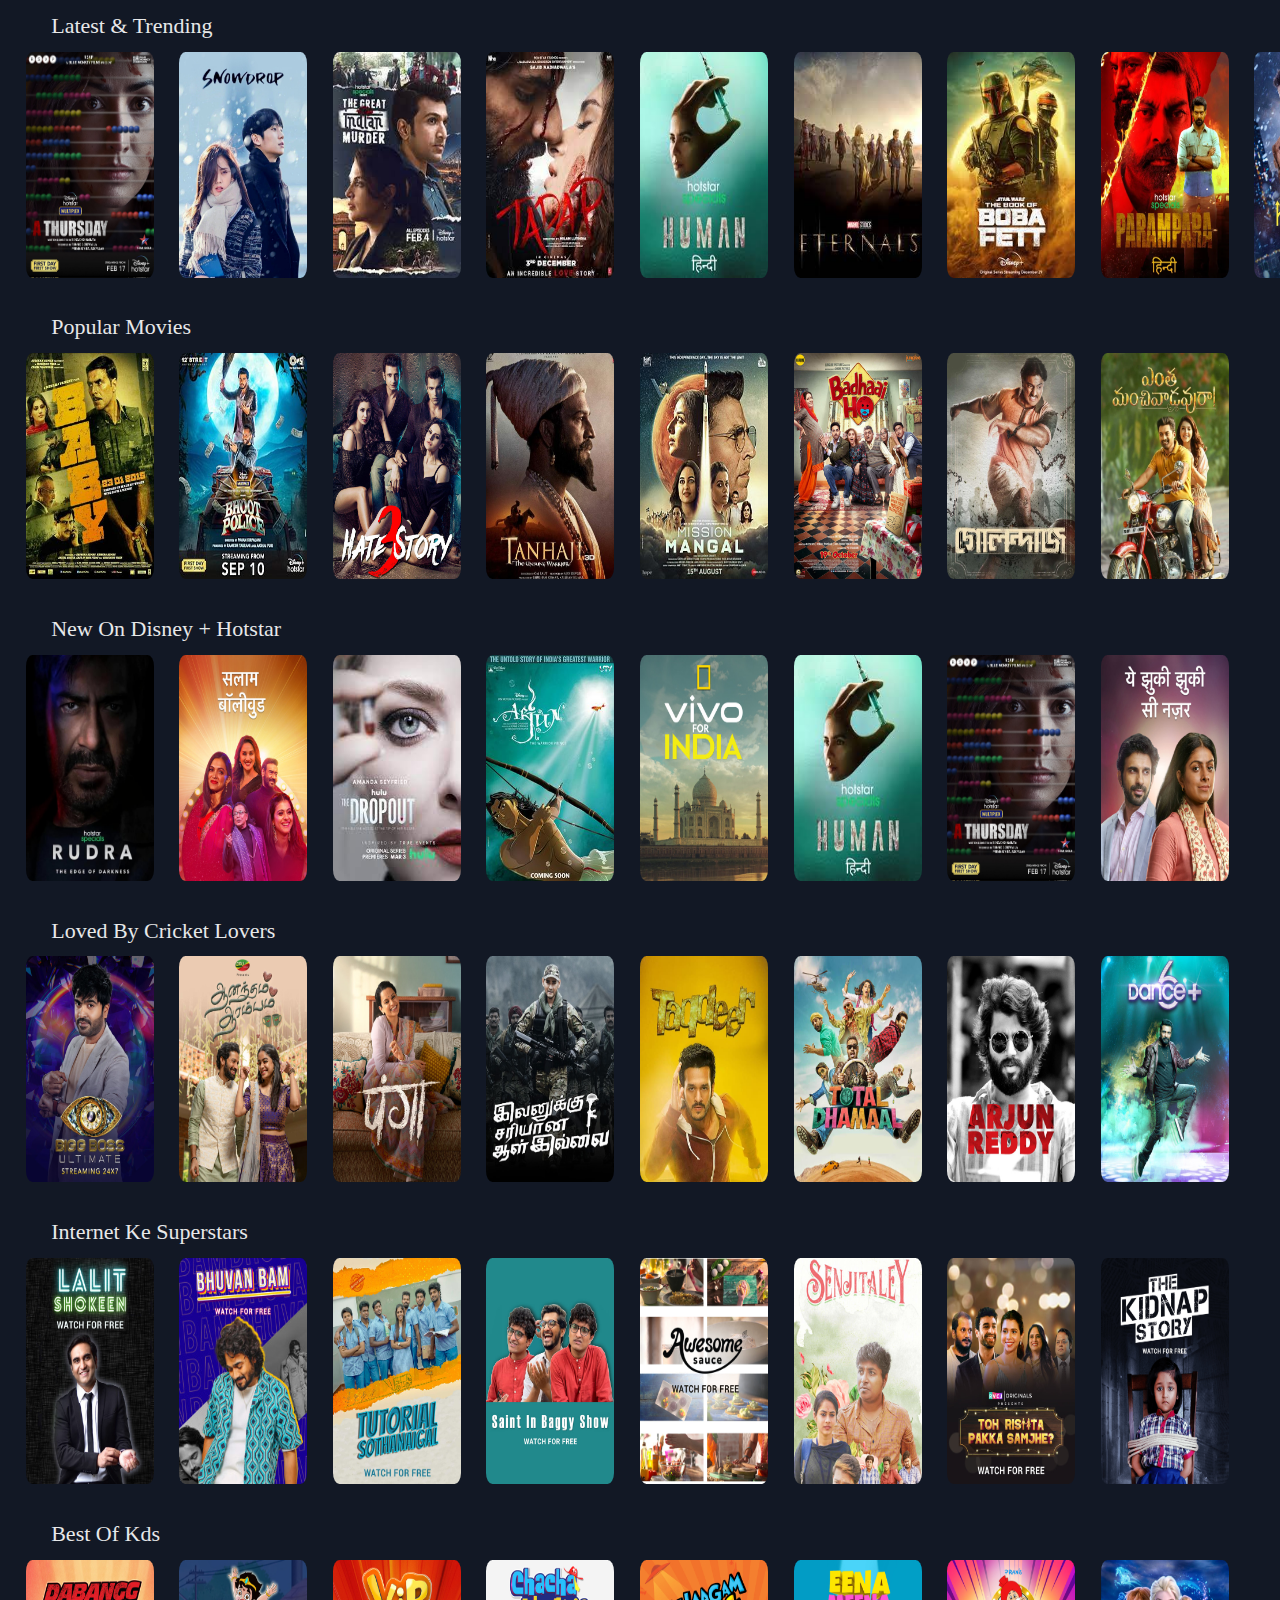
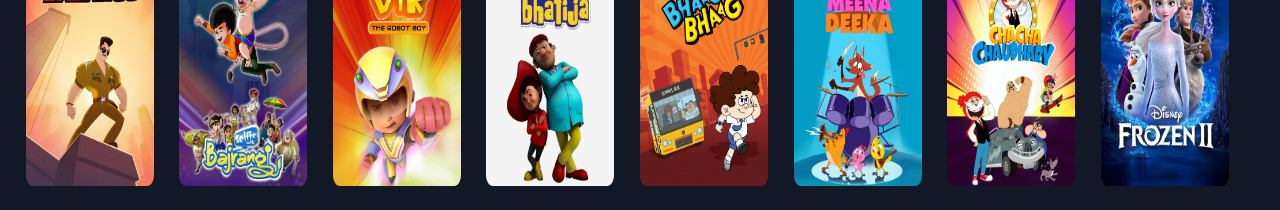
<file: index.html>
<!DOCTYPE html>
<html lang="en">
<head>
    <meta charset="UTF-8">
    <meta http-equiv="X-UA-Compatible" content="IE=edge">
    <meta name="viewport" content="width=device-width, initial-scale=1.0">
    <title>Document</title>
    <link rel="stylesheet" href="mypart.css">
</head>
<body>
    <div id="main">
        <div class="section">
            <div class="heading1">

                 Latest & trending 

            </div>
            <div class="cards">
                <div class="tile1">
                    <img src="A Thursday.jpg" alt="">
                     <!-- <div class="card-body">
                        <h2 class="name">movie-name</h2>
                        <h6 class="des">Lorem ipsum, dolor sit amet consectetur adipisicing elit.</h6>
                        <button class="Watchlist-btn">Add to WatchList</button>
                    </div>  -->
                    
                    
                </div>
                <div class="tile">
                    <img src="snowdrop.jfif" alt="">
                    <!-- <div class="card-body">
                        <h2 class="name">movie-name</h2>
                        <h6 class="des">Lorem ipsum, dolor sit amet consectetur adipisicing elit.</h6>
                        <button class="Watchlist-btn">Add to WatchList</button>
                    </div> -->

                </div>
                <div class="tile">
                    <img src="TGIM.jfif" alt="">

                </div>
                <div class="tile">
                    <img src="TADAP.jfif" alt="">

                </div>
                <div class="tile">
                    <img src="HUMAN.jfif" alt="">

                </div>
                <div class="tile">
                    <img src="ETERNALS.jfif" alt="">

                </div>
                <div class="tile">
                    <img src="BOBA FETT.jfif" alt="">

                </div>
                <div class="tile">
                    <img src="n1.webp" alt="">

                </div>
                <div class="tile">
                    <img src="n2.webp" alt="">

                </div>
                <div class="tile">
                    <img src="n3.webp" alt="">

                </div>
                <div class="tile">
                    <img src="ATRANGI RE.jfif" alt="">

                </div>

            </div>

        </div>

        <div class="section">
            <div class="heading">

                 Popular Movies 

            </div>
            <div class="cards">
                <div class="tile1">
                    <img src="BABY_poster_2015.jpg" alt="">

                </div>
                <div class="tile">
                    <img src="Bhoot_Police_film_poster.jpg" alt="">

                </div>
                <div class="tile">
                    <img src="Hate story 3.jpg" alt="">

                </div>
                <div class="tile">
                    <img src="Tanhaji.jfif" alt="">

                </div>
                <div class="tile">
                    <img src="Mission_Mangal.jpg" alt="">

                </div>
                <div class="tile">
                    <img src="Badhai ho.jpg" alt="">

                </div>
                <div class="tile">
                    <img src="n4.webp" alt="">

                </div>
                <div class="tile">
                    <img src="n5.webp" alt="">

                </div>

            </div>

        </div>
        <div class="section">
            <div class="heading">

                 New on Disney + Hotstar

            </div>
            <div class="cards">
                <div class="tile1">
                    <img src="RUDRA.jpg" alt="">

                </div>
                <div class="tile">
                    <img src="SALAM BOLL.jfif" alt="">

                </div>
                <div class="tile">
                    <img src="DO.jfif" alt="">

                </div>
                <div class="tile">
                    <img src="Arjun_film_poster.jpg" alt="">

                </div>
                <div class="tile">
                    <img src="VI.jfif" alt="">

                </div>
                <div class="tile">
                    <img src="HUMAN.jfif" alt="">

                </div>
                <div class="tile">
                    <img src="A Thursday.jpg" alt="">

                </div>
                <div class="tile">
                    <img src="YTJN.jfif" alt="">

                </div>

            </div>

        </div>

        <div class="section">
            <div class="heading">

                 Loved By Cricket Lovers 

            </div>
            <div class="cards">
                <div class="tile1">
                    <img src="CL1.jfif" alt="">

                </div>
                <div class="tile">
                    <img src="CL2.jfif" alt="">

                </div>
                <div class="tile">
                    <img src="CL4.jfif" alt="">

                </div>
                <div class="tile">
                    <img src="CL5.jfif" alt="">

                </div>
                <div class="tile">
                    <img src="CL6.jfif" alt="">

                </div>
                <div class="tile">
                    <img src="CL7.jfif" alt="">

                </div>
                <div class="tile">
                    <img src="CL8.jfif" alt="">

                </div>
                <div class="tile">
                    <img src="CL3.jfif" alt="">

                </div>

            </div>

        </div>
        <div class="section">
            <div class="heading">

                 Internet ke Superstars 

            </div>
            <div class="cards">
                <div class="tile1">
                    <img src="IS1.jfif" alt="">

                </div>
                <div class="tile">
                    <img src="IS2.jfif" alt="">

                </div>
                <div class="tile">
                    <img src="IS3.jfif" alt="">

                </div>
                <div class="tile">
                    <img src="IS4.jfif" alt="">

                </div>
                <div class="tile">
                    <img src="IS5.jfif" alt="">

                </div>
                <div class="tile">
                    <img src="IS6.jfif" alt="">

                </div>
                <div class="tile">
                    <img src="IS7.jfif" alt="">

                </div>
                <div class="tile">
                    <img src="IS8.png" alt="">

                </div>

            </div>

        </div>
        <div class="section">
            <div class="heading">

                 Best Of Kds

            </div>
            <div class="cards">
                <div class="tile1">
                    <img src="K1.jfif" alt="">

                </div>
                <div class="tile">
                    <img src="K2.jfif" alt="">

                </div>
                <div class="tile">
                    <img src="K3.jfif" alt="">

                </div>
                <div class="tile">
                    <img src="K4.jfif" alt="">

                </div>
                <div class="tile">
                    <img src="K5.png" alt="">

                </div>
                <div class="tile">
                    <img src="K6.png" alt="">

                </div>
                <div class="tile">
                    <img src="K7.png" alt="">

                </div>
                <div class="tile">
                    <img src="K8.jfif" alt="">

                </div>

            </div>

        </div>
        

        
        
        

        

    </div>
</body>
</html>
</file>
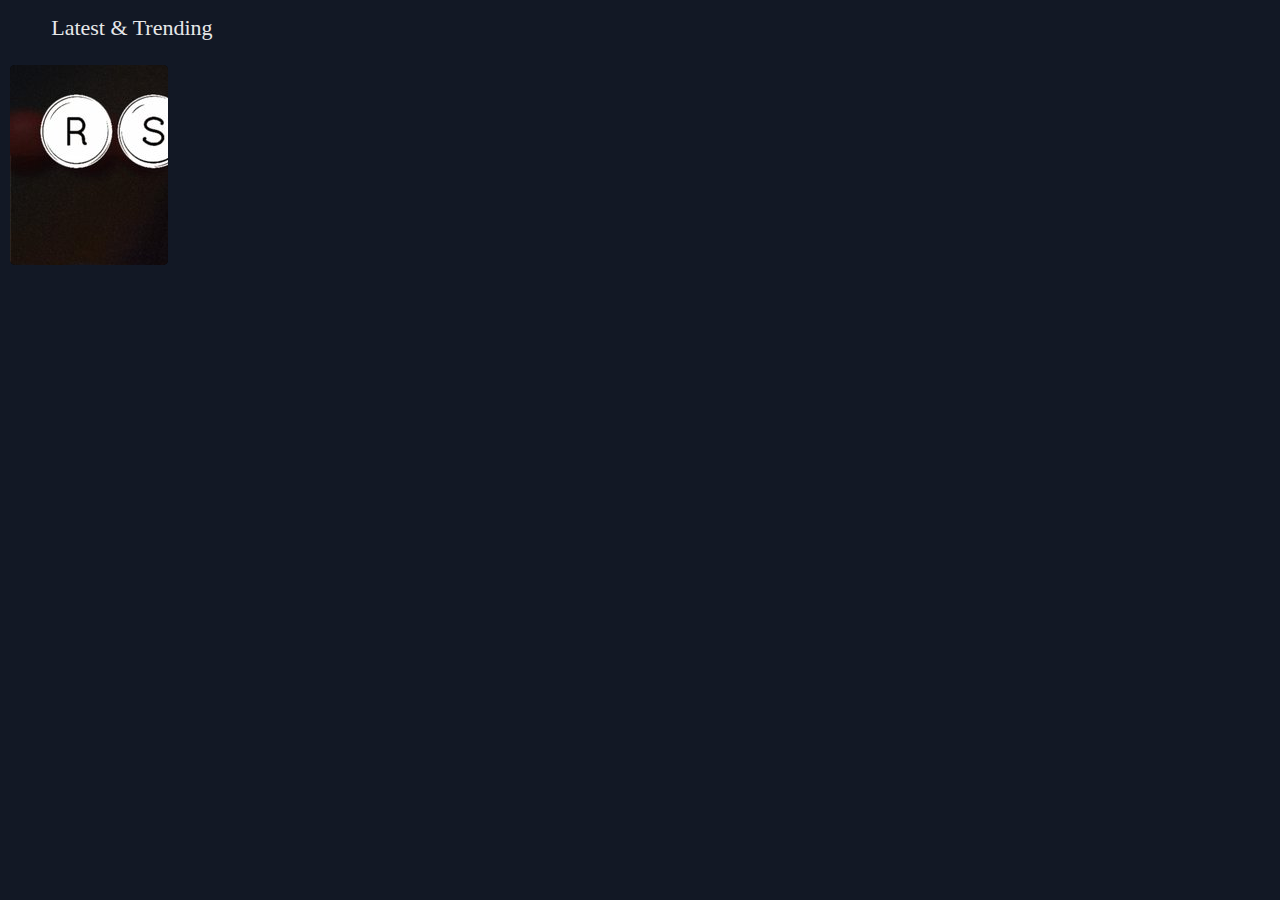
<file: clone.html>
<!DOCTYPE html>
<html lang="en">
<head>
    <meta charset="UTF-8">
    <meta http-equiv="X-UA-Compatible" content="IE=edge">
    <meta name="viewport" content="width=<>, initial-scale=1.0">
    <title>Document</title>
    <link rel="stylesheet" href="clone.css">
</head>
<body>
    <h1 class="title">Latest & trending </h1>
    <div class="movie-list">
        <div class="card-container">
            <div class="card">
                <img src="A Thursday.jpg"class="card-img" alt="">
            </div>
        </div>
    </div>
</body>
</html>
</file>
<file: mypart.css>
body{
    margin: auto;
    background-color: #121825; 
    width:100%;
    position: relative;
}
/* #main{
      background-color: #121825; 
      
width: 200%; 
      
    /* width: 50px;
    height: 720%; */
/* } */
.heading{
    /* margin-left: 2%;
    font-size:x-large;
    margin-top: 2%;
    color: white; */
    color: #fff;
    opacity:0.9;
    padding-left: 4%;
    text-transform: capitalize;
    font-size:22px;
    font-weight:500;
     margin-top: 1%; 
    
    
}
.heading1{
    /* margin-left: 2%;
    font-size: large;
     margin-top: 2%; 
    color: white; */
    color: #fff;
    opacity:0.9;
    padding-left: 4%;
    text-transform: capitalize;
    font-size:22px;
    font-weight:500;
     margin-top: 1%; 
    
    
}
.section{
    /* background-color: aqua; */
}
.cards
{
width: 200%;
height: 250px;
 /* border: 2px solid black;  */
margin-top: 1%;
margin-left: 2%;
 overflow-y: visible;
scroll-behavior: smooth; 
}
  .tile1
{
width:5%;
height: 250px;
/* border: 2px solid rgb(201, 13, 13); */
/* margin-top: 1%; */
/* margin-left: 2%; */
float: left;
border-radius: 5%;
transition:0.5s ease-in-out;
}
 .tile1:hover{
    transform:scale(1.1);
} 

 /* .tile1:before{
    content :"";
    position: absolute;
    top:0;
    left:0;
    display:block; 
    width :100%;
    height :100%;

}  */
.tile1>img{
    width: 100%;
height: 226px;
border-radius: 5%;
}
#info{
    color: white;
}
.tile
{
    /* position: relative; */
width: 5%;
height: 250px;
/* border: 2px solid rgb(201, 13, 13); */
/* margin-top: 1%; */
 margin-left: 1%; 
float: left;
border-radius: 5%;
transition:0.5s ease-in-out;
}  
.tile>img{
    width: 100%;
height: 226px;
border-radius: 5%;
}
.tile:hover{
    transform:scale(1.1);
} 
.tile:hover .card-body{
    opacity: 1;
}
 .card-body{
    width: 100%;
    height: 100%;
    position: absolute;
    /* opacity: 0; */
    top: 0;
    left: 0;
    z-index: 2;
    background: linear-gradient(to bottom , rgba(4 , 8 , 15 , 0),#192133 90%);
    padding: 10px;
    transition: 0.5s;


}
 .name{

    color: #fff; 
    font-size: 15px;
    
    font-weight: 500;
    
    text-transform: capitalize;
     margin-top: 60%;
}
    
    .des{
    
    color: #fff;
    
    opacity: 0.8;
    
    margin: 5px 0;
    
    font-weight: 500; font-size: 12px;
    }

.watchlist-btn{

    position: relative; 
    width: 100%;
    text-transform: capitalize; 
    background: none; 
    border: none;
    font-weight: 500;
    text-align: right;
    color: rgba(255, 255, 255, 0.5);
    margin: 5px 0;
    cursor: pointer;
    padding: 10px 5px; 
    border-radius: 5px;
}
</file>
<file: clone.css>
body{
    margin: auto;
    background-color: #121825; 
    width:100%;
    position: relative;
}
.title{
    color: #fff;
    opacity:0.9;
    padding-left: 4%;
    text-transform: capitalize;
    font-size:22px;
    font-weight:500;
}
.movies-list{

    width: 100%;
    
    height: 220px;
    
    position: relative; margin: 10px 0 20px;
    
    }
    
    .card-container
    {
    
    position: absolute;
    
    width: 92%; 
    padding-left: 10px;
    
    height: 220px;
    
    display: flex; 
    margin: 0 auto;
    
    align-items: center; 
    overflow-x: auto;
    
    overflow-y: visible;
    scroll-behavior: smooth;
    }
    .card-container::-webkit-scrollbar{

        display: none;
        
        }
        
        .card{
        
        position: relative; 
        min-width: 150px;
        
        width: 158px;
        
        height: 200px;
        
        border-radius: 5px;
        
        overflow: hidden;
        
        margin-right: 10px; 
        transition: .5s;
        background: #000;
        }
        .card-image{
            width: 100%;
            height: 249px;
            /* object-fit: cover; */

        }
</file>
